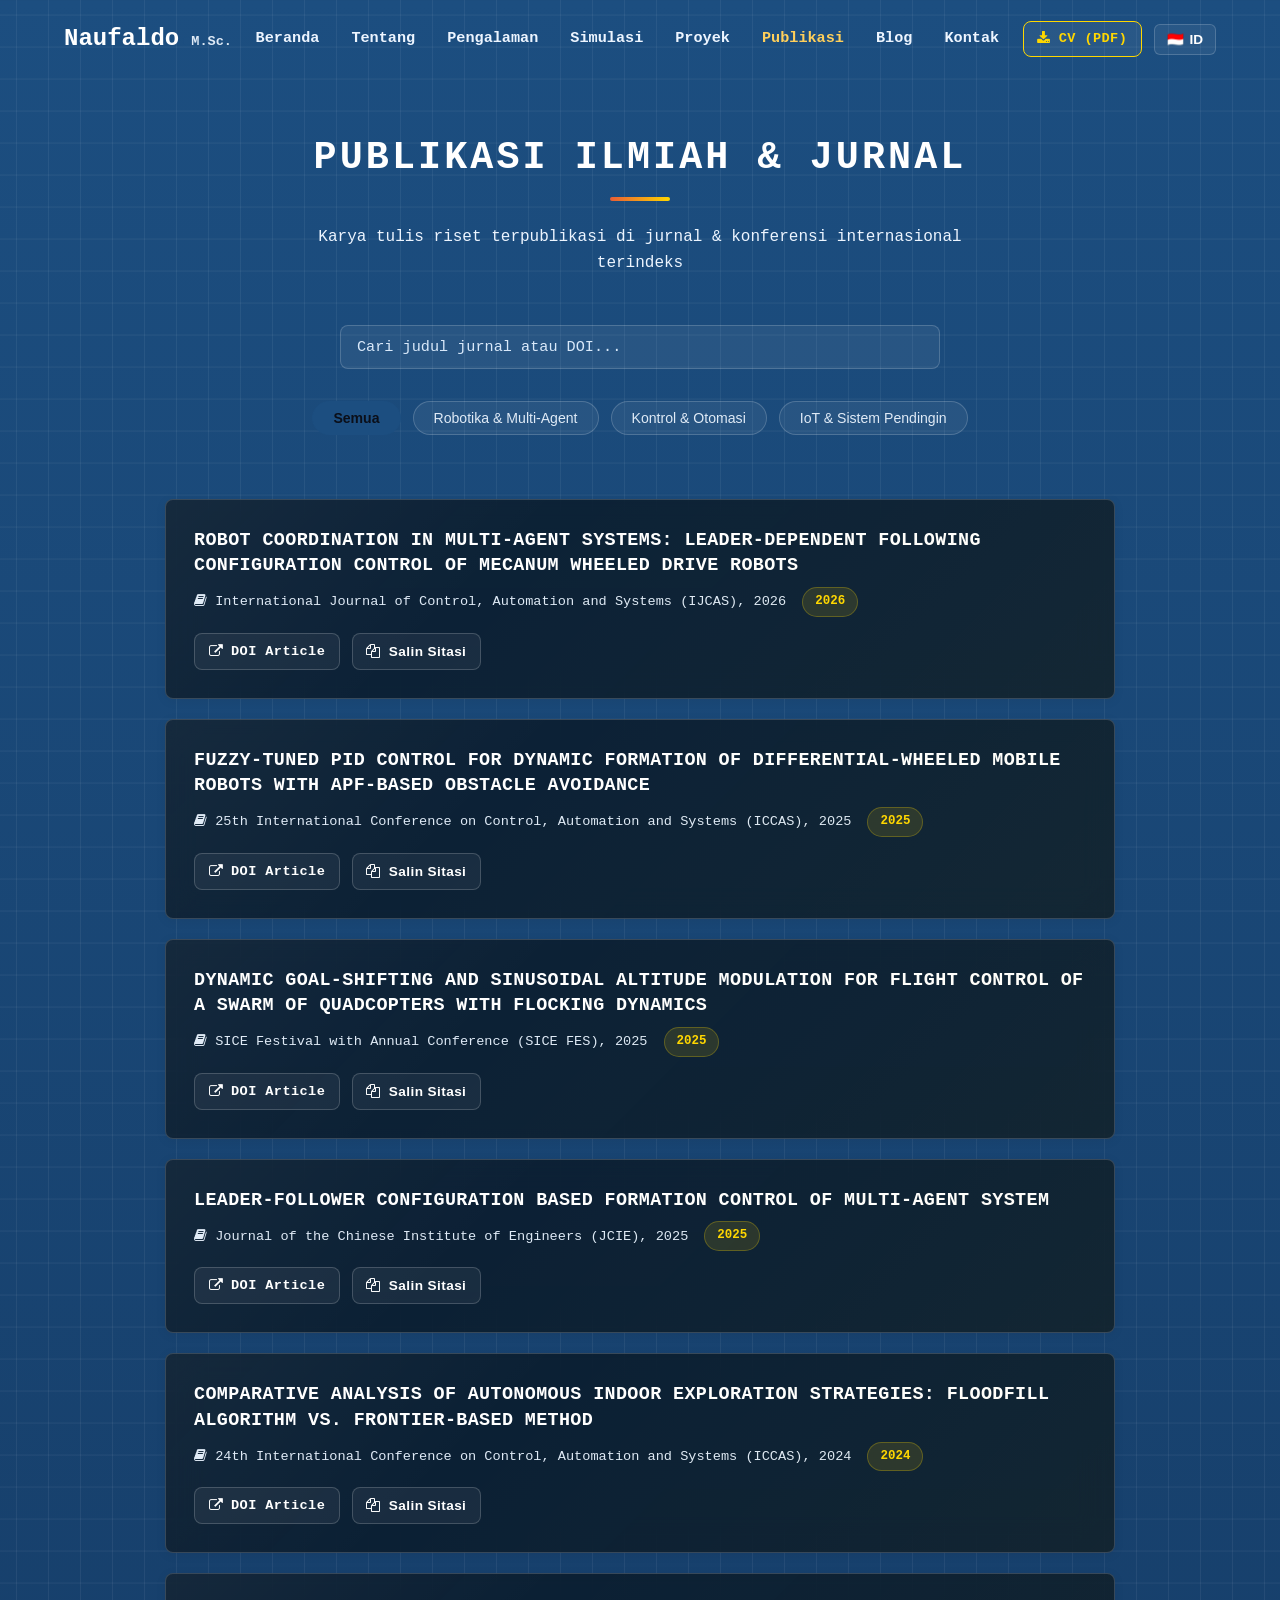
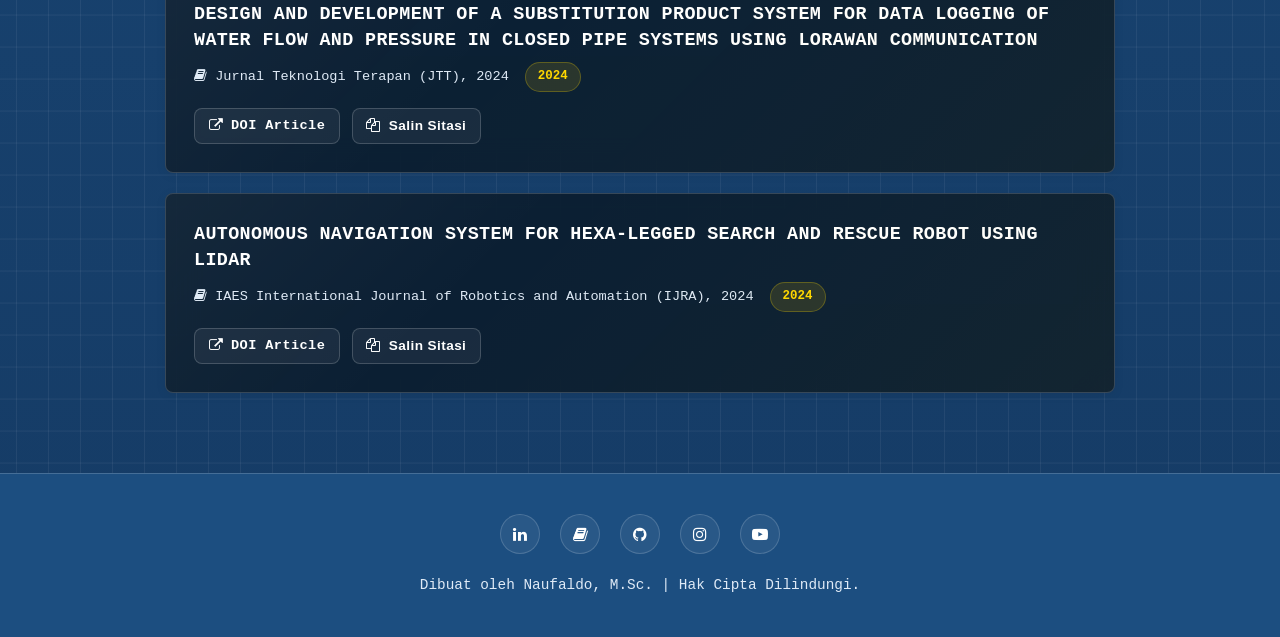
<file: publications.html>
<!DOCTYPE html>
<html lang="id">
<head>
  <meta charset="UTF-8">
  <meta name="viewport" content="width=device-width, initial-scale=1.0">

  <!-- Google Search Console Verification -->
  <meta name="google-site-verification" content="google53e48b176c822ec6.html">
  <meta name="google-site-verification" content="53e48b176c822ec6">

  <!-- Primary SEO Meta Tags -->
  <title>Publikasi Ilmiah & Jurnal Riset | Naufaldo, M.Sc. | IJCAS, SICE FES, ICCAS & JCIE</title>
  <meta name="title" content="Publikasi Ilmiah & Jurnal Riset | Naufaldo, M.Sc. | IJCAS, SICE FES, ICCAS & JCIE">
  <meta name="description" content="Daftar lengkap publikasi ilmiah internasional terindeks Naufaldo, M.Sc. mencakup IJCAS 2026, SICE FES 2025, ICCAS 2025/2024, JCIE 2025, JTT 2024, dan IJRA 2024.">
  <meta name="keywords" content="Publikasi Naufaldo, IJCAS 2026, SICE FES 2025, ICCAS 2025, Multi Agent System Paper, Swarm Quadcopters Paper, Leader Follower Control, LiDAR SLAM IJRA 2024">
  <meta name="author" content="Naufaldo, M.Sc.">
  
  <!-- Search Engine Crawling Directives -->
  <meta name="robots" content="index, follow, max-image-preview:large, max-snippet:-1, max-video-preview:-1">
  <meta name="googlebot" content="index, follow, max-image-preview:large, max-snippet:-1, max-video-preview:-1">
  <meta name="bingbot" content="index, follow, max-image-preview:large, max-snippet:-1, max-video-preview:-1">
  
  <link rel="canonical" href="https://naufaldo.github.io/Naufaldo/publications.html">
  <link rel="alternate" hreflang="id" href="https://naufaldo.github.io/Naufaldo/publications.html">
  <link rel="alternate" hreflang="en" href="https://naufaldo.github.io/Naufaldo/publications.html">
  <link rel="alternate" hreflang="x-default" href="https://naufaldo.github.io/Naufaldo/publications.html">

  <!-- Mobile Browser & Theme Optimization -->
  <meta name="theme-color" content="#0a0e1a">
  <meta name="color-scheme" content="dark">

  <!-- Geo Location Meta Tags -->
  <meta name="geo.region" content="ID-JB">
  <meta name="geo.placename" content="Bandung">
  <meta name="geo.position" content="-6.9175;107.6191">
  <meta name="ICBM" content="-6.9175, 107.6191">

  <!-- Open Graph / Facebook Meta -->
  <meta property="og:type" content="website">
  <meta property="og:url" content="https://naufaldo.github.io/Naufaldo/publications.html">
  <meta property="og:site_name" content="Naufaldo, M.Sc. Portfolio">
  <meta property="og:title" content="Publikasi Ilmiah & Jurnal Riset | Naufaldo, M.Sc.">
  <meta property="og:description" content="Jurnal ilmiah terindeks IJCAS, SICE FES, ICCAS, JCIE, IJRA, dan JTT oleh Naufaldo, M.Sc.">
  <meta property="og:image" content="https://naufaldo.github.io/Naufaldo/img/Pas%20Fotos.JPG">
  <meta property="og:locale" content="id_ID">

  <!-- Twitter Card Meta -->
  <meta name="twitter:card" content="summary_large_image">
  <meta name="twitter:url" content="https://naufaldo.github.io/Naufaldo/publications.html">
  <meta name="twitter:title" content="Publikasi Ilmiah & Jurnal Riset | Naufaldo, M.Sc.">
  <meta name="twitter:description" content="Jurnal ilmiah terindeks IJCAS, SICE FES, ICCAS, JCIE, IJRA, dan JTT oleh Naufaldo, M.Sc.">
  <meta name="twitter:image" content="https://naufaldo.github.io/Naufaldo/img/Pas%20Fotos.JPG">

  <!-- Modern Standard Favicon Stack -->
  <link rel="icon" href="img/icons/favicon.svg" type="image/svg+xml">
  <link rel="icon" href="img/icons/favicon-32x32.png" type="image/png" sizes="32x32">
  <link rel="icon" href="img/icons/favicon-16x16.png" type="image/png" sizes="16x16">
  <link rel="apple-touch-icon" href="img/icons/apple-touch-icon.png">

  <!-- Preconnect to CDNs -->
  <link rel="preconnect" href="https://fonts.googleapis.com">
  <link rel="preconnect" href="https://fonts.gstatic.com" crossorigin>
  <link rel="preconnect" href="https://cdnjs.cloudflare.com" crossorigin>

  <!-- Fonts & Icons (Async Non-Blocking) -->
  <link rel="stylesheet" href="https://fonts.googleapis.com/css2?family=Inter:wght@400;500;600;700;800&display=swap" media="print" onload="this.media='all'">
  <link rel="stylesheet" href="https://cdnjs.cloudflare.com/ajax/libs/font-awesome/4.7.0/css/font-awesome.min.css" media="print" onload="this.media='all'">
  <noscript>
    <link rel="stylesheet" href="https://fonts.googleapis.com/css2?family=Inter:wght@400;500;600;700;800&display=swap">
    <link rel="stylesheet" href="https://cdnjs.cloudflare.com/ajax/libs/font-awesome/4.7.0/css/font-awesome.min.css">
  </noscript>
  
  <!-- Custom Modern Design System -->
  <link rel="stylesheet" href="css/style.css">

  <!-- JSON-LD Structured Data -->
  <script type="application/ld+json">
  {
    "@context": "https://schema.org",
    "@graph": [
      {
        "@type": "WebSite",
        "@id": "https://naufaldo.github.io/Naufaldo/#website",
        "url": "https://naufaldo.github.io/Naufaldo/",
        "name": "Naufaldo, M.Sc. Portfolio",
        "publisher": {
          "@type": "Person",
          "name": "Naufaldo",
          "honorificSuffix": "M.Sc."
        }
      },
      {
        "@type": "CollectionPage",
        "@id": "https://naufaldo.github.io/Naufaldo/publications.html#page",
        "name": "Publikasi Ilmiah & Jurnal Riset Naufaldo, M.Sc.",
        "description": "Kumpulan jurnal ilmiah internasional bereputasi dan prosiding konferensi terindeks bidang robotika otonom, multi-agent formation, dan otomatisasi.",
        "url": "https://naufaldo.github.io/Naufaldo/publications.html",
        "isPartOf": {
          "@id": "https://naufaldo.github.io/Naufaldo/#website"
        },
        "mainEntity": {
          "@id": "https://naufaldo.github.io/Naufaldo/publications.html#publications-list"
        }
      },
      {
        "@type": "Person",
        "@id": "https://naufaldo.github.io/Naufaldo/#person",
        "name": "Naufaldo",
        "honorificSuffix": "M.Sc.",
        "url": "https://naufaldo.github.io/Naufaldo/",
        "image": "https://naufaldo.github.io/Naufaldo/img/Pas%20Fotos.JPG",
        "jobTitle": "Director, Official Competency Assessor & Robotics Researcher",
        "sameAs": [
          "https://www.linkedin.com/in/naufaldo-do-80b39b1a5/",
          "https://www.researchgate.net/profile/Naufaldo-2",
          "https://github.com/Naufaldo"
        ]
      },
      {
        "@type": "ItemList",
        "@id": "https://naufaldo.github.io/Naufaldo/publications.html#publications-list",
        "name": "Daftar Publikasi Ilmiah Naufaldo, M.Sc.",
        "itemListElement": [
          {
            "@type": "ListItem",
            "position": 1,
            "item": {
              "@type": "ScholarlyArticle",
              "headline": "Robot Coordination in Multi-agent Systems: Leader-Dependent Following Configuration Control of Mecanum Wheeled Drive Robots",
              "name": "Robot Coordination in Multi-agent Systems: Leader-Dependent Following Configuration Control of Mecanum Wheeled Drive Robots",
              "author": { "@id": "https://naufaldo.github.io/Naufaldo/#person" },
              "datePublished": "2026",
              "url": "https://doi.org/10.1007/s12555-026-00119-1",
              "sameAs": "https://doi.org/10.1007/s12555-026-00119-1",
              "publisher": {
                "@type": "Organization",
                "name": "International Journal of Control, Automation and Systems (IJCAS) / Springer Nature"
              }
            }
          },
          {
            "@type": "ListItem",
            "position": 2,
            "item": {
              "@type": "ScholarlyArticle",
              "headline": "Fuzzy-Tuned PID Control for Dynamic Formation of Differential-Wheeled Mobile Robots with APF-Based Obstacle Avoidance",
              "name": "Fuzzy-Tuned PID Control for Dynamic Formation of Differential-Wheeled Mobile Robots with APF-Based Obstacle Avoidance",
              "author": { "@id": "https://naufaldo.github.io/Naufaldo/#person" },
              "datePublished": "2025",
              "url": "https://doi.org/10.23919/ICCAS66577.2025.11301156",
              "sameAs": "https://doi.org/10.23919/ICCAS66577.2025.11301156",
              "publisher": {
                "@type": "Organization",
                "name": "25th International Conference on Control, Automation and Systems (ICCAS) / IEEE"
              }
            }
          },
          {
            "@type": "ListItem",
            "position": 3,
            "item": {
              "@type": "ScholarlyArticle",
              "headline": "Dynamic Goal-Shifting and Sinusoidal Altitude Modulation for Flight Control of a Swarm of Quadcopters with Flocking Dynamics",
              "name": "Dynamic Goal-Shifting and Sinusoidal Altitude Modulation for Flight Control of a Swarm of Quadcopters with Flocking Dynamics",
              "author": { "@id": "https://naufaldo.github.io/Naufaldo/#person" },
              "datePublished": "2025",
              "url": "https://doi.org/10.23919/SICEFES67750.2025.11236621",
              "sameAs": "https://doi.org/10.23919/SICEFES67750.2025.11236621",
              "publisher": {
                "@type": "Organization",
                "name": "SICE Festival with Annual Conference (SICE FES) / IEEE"
              }
            }
          },
          {
            "@type": "ListItem",
            "position": 4,
            "item": {
              "@type": "ScholarlyArticle",
              "headline": "Leader-follower Configuration Based Formation Control of Multi-Agent System",
              "name": "Leader-follower Configuration Based Formation Control of Multi-Agent System",
              "author": { "@id": "https://naufaldo.github.io/Naufaldo/#person" },
              "datePublished": "2025",
              "url": "https://doi.org/10.1080/02533839.2025.2503867",
              "sameAs": "https://doi.org/10.1080/02533839.2025.2503867",
              "publisher": {
                "@type": "Organization",
                "name": "Journal of the Chinese Institute of Engineers (JCIE) / Taylor & Francis"
              }
            }
          },
          {
            "@type": "ListItem",
            "position": 5,
            "item": {
              "@type": "ScholarlyArticle",
              "headline": "Comparative Analysis of Autonomous Indoor Exploration Strategies: Floodfill Algorithm vs. Frontier-Based Method",
              "name": "Comparative Analysis of Autonomous Indoor Exploration Strategies: Floodfill Algorithm vs. Frontier-Based Method",
              "author": { "@id": "https://naufaldo.github.io/Naufaldo/#person" },
              "datePublished": "2024",
              "url": "https://doi.org/10.23919/ICCAS63016.2024.10773212",
              "sameAs": "https://doi.org/10.23919/ICCAS63016.2024.10773212",
              "publisher": {
                "@type": "Organization",
                "name": "24th International Conference on Control, Automation and Systems (ICCAS) / IEEE"
              }
            }
          },
          {
            "@type": "ListItem",
            "position": 6,
            "item": {
              "@type": "ScholarlyArticle",
              "headline": "Design and Development of a Substitution Product System for Data Logging of Water Flow and Pressure in Closed Pipe Systems Using LoRaWAN Communication",
              "name": "Design and Development of a Substitution Product System for Data Logging of Water Flow and Pressure in Closed Pipe Systems Using LoRaWAN Communication",
              "author": { "@id": "https://naufaldo.github.io/Naufaldo/#person" },
              "datePublished": "2024",
              "url": "https://doi.org/10.31884/jtt.v10i2.624",
              "sameAs": "https://doi.org/10.31884/jtt.v10i2.624",
              "publisher": {
                "@type": "Organization",
                "name": "Jurnal Teknologi Terapan (JTT)"
              }
            }
          },
          {
            "@type": "ListItem",
            "position": 7,
            "item": {
              "@type": "ScholarlyArticle",
              "headline": "Autonomous Navigation System for Hexa-Legged Search and Rescue Robot Using LiDAR",
              "name": "Autonomous Navigation System for Hexa-Legged Search and Rescue Robot Using LiDAR",
              "author": { "@id": "https://naufaldo.github.io/Naufaldo/#person" },
              "datePublished": "2024",
              "url": "https://doi.org/10.11591/ijra.v13i1.pp50-64",
              "sameAs": "https://doi.org/10.11591/ijra.v13i1.pp50-64",
              "publisher": {
                "@type": "Organization",
                "name": "IAES International Journal of Robotics and Automation (IJRA)"
              }
            }
          }
        ]
      }
    ]
  }
  </script>
</head>
<body>

  <!-- Navigation Bar -->
  <nav class="navbar" id="navbar">
    <div class="container navbar-container">
      <a href="index.html" class="logo">
        Naufaldo<span class="logo-dot"></span><span style="font-size:0.85rem; color:var(--text-secondary); font-weight:600;">M.Sc.</span>
      </a>

      <ul class="nav-links" id="navLinks">
        <li><a href="index.html" class="nav-link" data-i18n="nav-home">Beranda</a></li>
        <li><a href="index.html#about" class="nav-link" data-i18n="nav-about">Tentang</a></li>
        <li><a href="index.html#experience" class="nav-link">Pengalaman</a></li>
        <li><a href="robotics-sim.html" class="nav-link" data-i18n="nav-tools">Simulasi</a></li>
        <li><a href="projects.html" class="nav-link" data-i18n="nav-projects">Proyek</a></li>
        <li><a href="publications.html" class="nav-link active" data-i18n="nav-pub">Publikasi</a></li>
        <li><a href="index.html#blog" class="nav-link">Blog</a></li>
        <li><a href="index.html#contact" class="nav-link" data-i18n="nav-contact">Kontak</a></li>
      </ul>

      <div class="nav-actions">
        <a href="assets/CV_Naufaldo_MSc.pdf" download class="btn btn-outline btn-sm"
          style="border-color:var(--accent-emerald); color:var(--accent-emerald);" title="Unduh Curriculum Vitae (PDF)">
          <i class="fa fa-download"></i> <span data-i18n="nav-btn-cv">CV (PDF)</span>
        </a>
        <button class="lang-toggle-btn" id="langToggleBtn" title="Switch Language">
          <span>🇮🇩</span> ID
        </button>
        <button class="mobile-nav-toggle" id="mobileNavToggle" aria-label="Toggle Menu">
          <i class="fa fa-bars"></i>
        </button>
      </div>
    </div>
  </nav>

  <main id="main">

  <!-- Publications Banner -->
  <section class="section-padding" style="padding-top: 8rem; padding-bottom: 2rem;">
    <div class="container text-center">
      <h1 class="section-title" data-i18n="pub-title">Publikasi Ilmiah & Jurnal</h1>
      <div class="divider"></div>
      <p class="section-subtitle" data-i18n="pub-sub">
        Karya tulis riset terpublikasi di jurnal & konferensi internasional terindeks
      </p>

      <!-- Search & Filter Controls -->
      <div style="max-width: 600px; margin: 0 auto 2rem auto;">
        <label for="pubSearchInput" class="sr-only">Cari judul jurnal atau DOI</label>
        <input type="text" class="form-control" id="pubSearchInput" placeholder="Cari judul jurnal atau DOI..."
          aria-label="Cari judul jurnal atau DOI" data-i18n-ph="pub-search-ph">
      </div>

      <div class="pub-filter-tags">
        <button class="filter-btn active" data-cat="all" data-i18n="pub-filter-all">Semua</button>
        <button class="filter-btn" data-cat="robotics" data-i18n="pub-filter-robotics">Robotika & Multi-Agent</button>
        <button class="filter-btn" data-cat="control" data-i18n="pub-filter-control">Kontrol & Otomasi</button>
        <button class="filter-btn" data-cat="iot" data-i18n="pub-filter-iot">IoT & Sistem Pendingin</button>
      </div>
    </div>
  </section>

  <!-- Publications Container -->
  <section class="section-padding" style="padding-top: 0;">
    <div class="container">
      <div class="pub-list" id="pubContainer"></div>
    </div>
  </section>

  </main>

  <!-- Footer -->
  <footer class="footer">
    <div class="container">
      <div class="social-links">
        <a href="https://www.linkedin.com/in/naufaldo-do-80b39b1a5/?locale=en_US" target="_blank" rel="noopener noreferrer" class="social-icon" title="LinkedIn"><i class="fa fa-linkedin"></i></a>
        <a href="https://www.researchgate.net/profile/Naufaldo-2" target="_blank" rel="noopener noreferrer" class="social-icon" title="ResearchGate"><i class="fa fa-book"></i></a>
        <a href="https://github.com/Naufaldo" target="_blank" rel="noopener noreferrer" class="social-icon" title="GitHub"><i class="fa fa-github"></i></a>
        <a href="https://www.instagram.com/nau136/" target="_blank" rel="noopener noreferrer" class="social-icon" title="Instagram"><i class="fa fa-instagram"></i></a>
        <a href="https://www.youtube.com/channel/UCfcdchzhztPIqN_TO-n6XPQ" target="_blank" rel="noopener noreferrer" class="social-icon" title="YouTube"><i class="fa fa-youtube-play"></i></a>
      </div>
      <p style="font-size:0.9rem; color:var(--text-secondary);" data-i18n="footer-text">
        Dibuat oleh Naufaldo, M.Sc. | Hak Cipta Dilindungi.
      </p>
    </div>
  </footer>

  <script defer src="js/app.js"></script>
</body>
</html>
</file>
<file: css/style.css>
/* ==========================================================================
   Naufaldo Portfolio - Main CSS & Modern Aesthetics System
   Glassmorphism, Vibrant Colors, responsive layouts & Admin CMS Styling
   ========================================================================== */

:root {
  --bg-dark: #1c4e80;
  --bg-secondary: #153b65;
  --bg-card: rgba(9, 24, 38, 0.8);
  --border-color: rgba(255, 255, 255, 0.18);
  --border-glow: rgba(255, 215, 0, 0.38);

  --primary-cyan: #1c4e80;
  --primary-blue: #1c4e80;
  --accent-purple: #e85d35;
  --accent-emerald: #ffd700;
  --accent-amber: #ffd700;

  --text-main: #ffffff;
  --text-heading: #ffffff;
  --text-secondary: #dfeaf6;
  --text-dim: #aaaaaa;

  --font-heading: 'Consolas', 'Monaco', 'Courier New', monospace;
  --font-body: 'Consolas', 'Monaco', 'Courier New', monospace;

  --radius-lg: 8px;
  --radius-md: 8px;
  --radius-sm: 6px;

  --transition: all 0.15s ease;

  --card-shadow: 0 2px 12px rgba(0, 0, 0, 0.06);
  --navbar-bg: rgba(13, 28, 46, 0.82);
  --input-bg: rgba(255, 255, 255, 0.06);
  --modal-bg: #102842;
  --math-card-bg: rgba(255, 255, 255, 0.04);
  --theory-box-bg: rgba(255, 255, 255, 0.03);
}

/* Light theme remains blueprint-toned to preserve the engineering system */
[data-theme="light"] {
  --bg-dark: #dfeaf5;
  --bg-secondary: #cfe0f2;
  --bg-card: rgba(16, 31, 48, 0.8);
  --border-color: rgba(255, 255, 255, 0.18);
  --border-glow: rgba(255, 215, 0, 0.35);

  --primary-cyan: #1c4e80;
  --primary-blue: #1c4e80;
  --accent-purple: #e85d35;
  --accent-emerald: #ffd700;
  --accent-amber: #ffd700;

  --text-main: #ffffff;
  --text-heading: #ffffff;
  --text-secondary: #dfeaf6;
  --text-dim: #aaaaaa;

  --card-shadow: 0 2px 12px rgba(0, 0, 0, 0.06);
  --navbar-bg: rgba(14, 29, 46, 0.78);
  --input-bg: rgba(255, 255, 255, 0.08);
  --modal-bg: #102842;
  --math-card-bg: rgba(255, 255, 255, 0.04);
  --theory-box-bg: rgba(255, 255, 255, 0.04);
}

* {
  box-sizing: border-box;
  margin: 0;
  padding: 0;
}

body {
  background:
    linear-gradient(rgba(255,255,255,0.06) 1px, transparent 1px),
    linear-gradient(90deg, rgba(255,255,255,0.06) 1px, transparent 1px),
    linear-gradient(180deg, var(--bg-dark) 0%, var(--bg-secondary) 100%);
  background-size: 32px 32px, 32px 32px, 100% 100%;
  background-position: center center, center center, center;
  color: var(--text-main);
  font-family: var(--font-body);
  line-height: 1.6;
  overflow-x: hidden;
  transition: background-color 0.3s ease, color 0.3s ease;
}

h1, h2, h3, h4, h5, h6 {
  font-family: var(--font-heading);
  font-weight: 700;
  color: var(--text-heading);
  letter-spacing: 0.02em;
  text-transform: uppercase;
}

a {
  color: var(--primary-cyan);
  text-decoration: none;
  transition: var(--transition);
}

a:hover {
  color: var(--primary-blue);
}

.container {
  width: 90%;
  max-width: 1200px;
  margin: 0 auto;
}

.scroll-progress {
  position: fixed;
  z-index: 1001;
  top: 0;
  left: 0;
  width: 100%;
  height: 3px;
  pointer-events: none;
  background: rgba(200, 229, 242, 0.12);
}

.scroll-progress span {
  display: block;
  width: 100%;
  height: 100%;
  background: linear-gradient(90deg, #76dff3, #ffd36b, #f28c64);
  transform: scaleX(0);
  transform-origin: left center;
  will-change: transform;
}

.section-padding {
  padding: 5rem 0;
}

.text-gradient {
  background: linear-gradient(135deg, #ffffff 0%, #ffdd73 38%, #ff9a6b 100%);
  -webkit-background-clip: text;
  -webkit-text-fill-color: transparent;
}

.glass-card {
  background: var(--bg-card);
  backdrop-filter: blur(16px);
  -webkit-backdrop-filter: blur(16px);
  border: 1px solid var(--border-color);
  border-radius: var(--radius-lg);
  padding: 1.75rem;
  box-shadow: var(--card-shadow);
  transition: var(--transition);
  position: relative;
  overflow: hidden;
}

.glass-card::before {
  content: "";
  position: absolute;
  inset: 0;
  background: linear-gradient(135deg, rgba(255,255,255,0.04), transparent 35%, rgba(255,215,0,0.03));
  pointer-events: none;
}

.glass-card:hover {
  border-color: var(--border-glow);
  box-shadow: 0 6px 16px rgba(0, 0, 0, 0.15);
  transform: translateY(-2px);
}

.btn {
  display: inline-flex;
  align-items: center;
  gap: 0.5rem;
  padding: 0.8rem 1.5rem;
  border-radius: var(--radius-md);
  font-weight: 600;
  font-size: 0.95rem;
  cursor: pointer;
  border: 1px solid transparent;
  transition: var(--transition);
  letter-spacing: 0.03em;
}

.btn-primary {
  background: linear-gradient(135deg, var(--accent-purple), #c84d2d);
  color: #fffaf5;
  font-weight: 700;
  box-shadow: 0 6px 16px rgba(232, 93, 53, 0.24);
}

[data-theme="dark"] .btn-primary {
  color: #fffaf5;
}

.btn-primary:hover {
  box-shadow: 0 8px 18px rgba(232, 93, 53, 0.32);
  transform: translateY(-1px);
  color: #fffaf5;
}

[data-theme="dark"] .btn-primary:hover {
  color: #fffaf5;
}

.btn-outline {
  background: var(--input-bg);
  color: var(--text-main);
  border: 1px solid var(--border-color);
}

.btn-outline:hover {
  border-color: var(--accent-purple);
  color: var(--accent-purple);
  background: rgba(232, 93, 53, 0.08);
}

.btn-sm {
  padding: 0.4rem 0.85rem;
  font-size: 0.85rem;
}

.badge {
  display: inline-block;
  padding: 0.25rem 0.75rem;
  border-radius: 50px;
  font-size: 0.78rem;
  font-weight: 600;
  background: rgba(232, 93, 53, 0.12);
  color: var(--accent-purple);
  border: 1px solid rgba(232, 93, 53, 0.25);
}

.badge-purple {
  background: rgba(255, 215, 0, 0.12);
  color: var(--accent-amber);
  border-color: rgba(255, 215, 0, 0.25);
}

/* Navbar */
.navbar {
  position: fixed;
  top: 0;
  left: 0;
  width: 100%;
  z-index: 1000;
  padding: 1.25rem 0;
  transition: var(--transition);
}

.navbar.scrolled {
  background: var(--navbar-bg);
  backdrop-filter: blur(20px);
  -webkit-backdrop-filter: blur(20px);
  border-bottom: 1px solid var(--border-color);
  box-shadow: var(--card-shadow);
  padding: 0.85rem 0;
}

.navbar-container {
  display: flex;
  justify-content: space-between;
  align-items: center;
}

.logo {
  font-family: var(--font-heading);
  font-size: 1.5rem;
  font-weight: 800;
  color: var(--text-heading);
}

.logo-dot {
  display: inline-block;
  width: 8px;
  height: 8px;
  background: var(--primary-cyan);
  border-radius: 50%;
  margin-left: 4px;
}

.nav-links {
  display: flex;
  gap: 2rem;
  list-style: none;
}

.nav-link {
  color: #edf5ff;
  font-weight: 700;
  font-size: 0.95rem;
}

.nav-link:hover, .nav-link.active {
  color: #ffcf5a;
}

.nav-actions {
  display: flex;
  align-items: center;
  gap: 0.75rem;
}

.lang-toggle-btn {
  background: var(--input-bg);
  border: 1px solid var(--border-color);
  color: var(--text-main);
  padding: 0.4rem 0.75rem;
  border-radius: var(--radius-sm);
  cursor: pointer;
  font-weight: 600;
  font-size: 0.85rem;
  display: inline-flex;
  align-items: center;
  justify-content: center;
  gap: 0.35rem;
  transition: var(--transition);
}

.lang-toggle-btn:hover {
  border-color: var(--primary-cyan);
  color: var(--primary-cyan);
}

.mobile-nav-toggle {
  display: none;
  background: none;
  border: none;
  color: var(--text-main);
  font-size: 1.5rem;
  cursor: pointer;
  min-width: 44px;
  min-height: 44px;
  padding: 0.5rem;
  border-radius: var(--radius-sm);
}

.sr-only {
  position: absolute;
  width: 1px;
  height: 1px;
  padding: 0;
  margin: -1px;
  overflow: hidden;
  clip: rect(0, 0, 0, 0);
  white-space: nowrap;
  border: 0;
}

/* Hero Section */
.hero {
  min-height: 100vh;
  padding-top: 8rem;
  display: flex;
  align-items: center;
  position: relative;
  background:
    linear-gradient(135deg, rgba(255,255,255,0.04), transparent 35%),
    radial-gradient(circle at 82% 18%, rgba(255, 215, 0, 0.12), transparent 20%),
    radial-gradient(circle at 18% 80%, rgba(232, 93, 53, 0.11), transparent 24%);
}

[data-theme="light"] .hero {
  background:
    linear-gradient(135deg, rgba(255,255,255,0.04), transparent 35%),
    radial-gradient(circle at 82% 18%, rgba(255, 215, 0, 0.10), transparent 20%),
    radial-gradient(circle at 18% 80%, rgba(232, 93, 53, 0.10), transparent 24%);
}

.hero-grid {
  display: grid;
  grid-template-columns: 1.2fr 0.8fr;
  gap: 3rem;
  align-items: center;
}

.hero-tag {
  margin-bottom: 1rem;
}

.hero-title {
  font-size: 3.2rem;
  line-height: 1.15;
  margin-bottom: 0.75rem;
}

.hero-subtitle {
  font-size: 1.25rem;
  color: #ffe37a;
  font-weight: 700;
  margin-bottom: 1.25rem;
  letter-spacing: 0.04em;
}

.hero-desc {
  font-size: 1.05rem;
  color: #f0f7ff;
  margin-bottom: 2rem;
  max-width: 620px;
}

.hero-cta {
  display: flex;
  gap: 1rem;
  flex-wrap: wrap;
  margin-bottom: 2.5rem;
}

.hero-stats {
  display: flex;
  gap: 2.5rem;
}

.stat-item {
  display: flex;
  flex-direction: column;
}

.stat-num {
  font-family: var(--font-heading);
  font-size: 2rem;
  font-weight: 800;
  color: var(--text-heading);
}

.stat-num span {
  color: var(--primary-cyan);
}

.stat-label {
  font-size: 0.85rem;
  color: var(--text-dim);
}

/* Interactive cold-storage hero model */
.hero-image-container {
  position: relative;
  min-width: 0;
}

.cold-scene {
  position: relative;
  width: min(100%, 560px);
  height: 470px;
  margin: 0 auto;
  overflow: hidden;
  isolation: isolate;
  border: 1px solid rgba(133, 202, 232, 0.52);
  background:
    linear-gradient(rgba(74, 148, 191, 0.1) 1px, transparent 1px),
    linear-gradient(90deg, rgba(74, 148, 191, 0.1) 1px, transparent 1px),
    linear-gradient(145deg, #0b1c2d 5%, #102d45 55%, #0a1927 100%);
  background-size: 28px 28px, 28px 28px, auto;
  box-shadow: 0 24px 70px rgba(0, 0, 0, 0.3), inset 0 0 70px rgba(27, 119, 160, 0.12);
}

.cold-scene::before,
.cold-scene::after {
  position: absolute;
  z-index: 1;
  width: 20px;
  height: 20px;
  content: "";
  pointer-events: none;
}

.cold-scene::before {
  top: 8px;
  left: 8px;
  border-top: 1px solid #9dddf0;
  border-left: 1px solid #9dddf0;
}

.cold-scene::after {
  right: 8px;
  bottom: 8px;
  border-right: 1px solid #9dddf0;
  border-bottom: 1px solid #9dddf0;
}

#coldStorageCanvas {
  position: absolute;
  inset: 0;
  width: 100%;
  height: 100%;
  display: block;
  touch-action: pan-y;
  cursor: grab;
}

.cold-scene:active #coldStorageCanvas {
  cursor: grabbing;
}

.cold-scene-head,
.cold-scene-controls,
.scene-caption,
.scene-callout,
.scene-temperature {
  position: absolute;
  z-index: 2;
  color: #effaff;
  font-family: var(--font-heading);
}

.cold-scene-head {
  top: 18px;
  right: 20px;
  left: 20px;
  display: flex;
  align-items: center;
  justify-content: space-between;
  gap: 12px;
  font-size: 0.68rem;
  letter-spacing: 0.12em;
}

.cold-scene-kicker {
  color: #b9d8e8;
}

.cold-scene-live {
  display: inline-flex;
  align-items: center;
  gap: 7px;
  color: #b7f0d0;
}

.cold-scene-live i {
  width: 7px;
  height: 7px;
  border-radius: 50%;
  background: #71e5a5;
  box-shadow: 0 0 10px rgba(113, 229, 165, 0.8);
}

.scene-callout {
  display: flex;
  align-items: center;
  gap: 8px;
  padding: 6px 8px;
  border: 1px solid rgba(149, 211, 235, 0.38);
  background: rgba(5, 19, 31, 0.84);
  font-size: 0.62rem;
  letter-spacing: 0.06em;
  white-space: nowrap;
}

.scene-callout span {
  color: #75d8f1;
}

.scene-callout-evap {
  top: 27%;
  left: 4%;
}

.scene-callout-cdu {
  top: 44%;
  right: 3%;
}

.scene-temperature {
  right: 20px;
  bottom: 74px;
  display: flex;
  flex-direction: column;
  gap: 3px;
  color: #cbe9f5;
  font-size: 0.62rem;
  letter-spacing: 0.09em;
}

.scene-temperature strong {
  color: #8de5f5;
  font-size: 1.55rem;
  line-height: 1;
}

.scene-temperature small {
  font-size: 0.72rem;
}

.cold-scene-controls {
  right: 14px;
  bottom: 22px;
  left: 14px;
  display: flex;
  align-items: center;
  justify-content: space-between;
  gap: 10px;
  padding: 9px 10px;
  border: 1px solid rgba(149, 211, 235, 0.3);
  background: rgba(5, 19, 31, 0.9);
}

.scene-legend {
  display: flex;
  align-items: center;
  gap: 7px;
  color: #d7eaf2;
  font-size: 0.54rem;
  letter-spacing: 0.04em;
}

.scene-legend i {
  width: 14px;
  height: 3px;
  flex: 0 0 auto;
}

.flow-cold {
  background: #50d5ff;
}

.flow-hot {
  margin-left: 5px;
  background: #ff855c;
}

.scene-actions {
  display: flex;
  gap: 6px;
}

.scene-control {
  width: 32px;
  height: 32px;
  flex: 0 0 auto;
  border: 1px solid rgba(149, 211, 235, 0.45);
  background: rgba(18, 47, 67, 0.9);
  color: #effaff;
  cursor: pointer;
}

.scene-control:hover,
.scene-control:focus-visible {
  border-color: #75d8f1;
  color: #75d8f1;
  outline: none;
}

.scene-caption {
  right: 20px;
  bottom: 5px;
  color: #abc6d4;
  font-size: 0.52rem;
  letter-spacing: 0.12em;
}

.hero-portrait-frame {
  position: absolute;
  z-index: 3;
  bottom: 70px;
  left: 16px;
  width: 118px;
  padding: 5px;
  border: 1px solid rgba(181, 225, 241, 0.78);
  background: #0b1c2d;
  box-shadow: 0 12px 30px rgba(0, 0, 0, 0.42);
}

.hero-portrait {
  display: block;
  width: 100%;
  height: 138px;
  object-fit: cover;
  object-position: center 28%;
  filter: saturate(0.72) contrast(1.04);
}

.hero-portrait-frame span {
  display: block;
  padding: 5px 2px 1px;
  color: #c5e4f0;
  font-family: var(--font-heading);
  font-size: 0.48rem;
  letter-spacing: 0.08em;
  white-space: nowrap;
}

.featured-work {
  position: relative;
  background: linear-gradient(180deg, rgba(9, 28, 47, 0.62), rgba(9, 28, 47, 0.16));
  border-top: 1px solid rgba(139, 202, 229, 0.2);
  border-bottom: 1px solid rgba(139, 202, 229, 0.2);
}

.featured-work .project-card {
  border-color: rgba(146, 207, 232, 0.28);
}

.featured-work .project-card:hover {
  border-color: #93dced;
  box-shadow: 0 12px 32px rgba(5, 16, 29, 0.35);
}

.hero-badge-float {
  position: absolute;
  bottom: -20px;
  left: -20px;
  background: var(--bg-card);
  backdrop-filter: blur(12px);
  border: 1px solid var(--border-color);
  padding: 0.75rem 1.25rem;
  border-radius: var(--radius-md);
  display: flex;
  align-items: center;
  gap: 0.75rem;
  box-shadow: var(--card-shadow);
}

.hero-badge-float-2 {
  position: absolute;
  top: -20px;
  right: -20px;
  background: var(--bg-card);
  backdrop-filter: blur(12px);
  border: 1px solid var(--border-color);
  padding: 0.75rem 1.25rem;
  border-radius: var(--radius-md);
  display: flex;
  align-items: center;
  gap: 0.75rem;
  box-shadow: var(--card-shadow);
}

/* Section Titles */
.section-title {
  font-size: clamp(2rem, 3vw, 2.6rem);
  text-align: center;
  margin-bottom: 0.5rem;
  color: var(--text-heading);
  letter-spacing: 0.08em;
}

.section-subtitle {
  text-align: center;
  color: #edf5ff;
  max-width: 650px;
  margin: 0 auto 3rem auto;
  font-size: 1rem;
}

.divider {
  width: 60px;
  height: 4px;
  background: linear-gradient(90deg, var(--accent-purple), var(--accent-amber));
  margin: 0 auto 1.5rem auto;
  border-radius: 2px;
}

/* Cold Storage Calculator Card */
.calc-card {
  background: var(--bg-card);
  border: 1px solid var(--border-color);
  border-radius: var(--radius-lg);
  padding: 2.5rem;
  max-width: 900px;
  margin: 0 auto;
  box-shadow: var(--card-shadow);
}

.calc-grid {
  display: grid;
  grid-template-columns: 1fr 1fr;
  gap: 2rem;
}

.form-group {
  margin-bottom: 1.25rem;
}

.form-group label {
  display: block;
  font-size: 0.88rem;
  font-weight: 600;
  margin-bottom: 0.5rem;
  color: var(--text-secondary);
}

.form-control, .form-select {
  width: 100%;
  padding: 0.75rem 1rem;
  background: var(--input-bg);
  border: 1px solid var(--border-color);
  border-radius: var(--radius-md);
  color: #ffffff;
  font-family: inherit;
  font-size: 0.95rem;
  transition: var(--transition);
}

.form-control::placeholder,
.form-select::placeholder {
  color: #d9e9fa;
}

.form-control:focus, .form-select:focus {
  outline: none;
  border-color: var(--primary-cyan);
  box-shadow: 0 0 10px rgba(183, 95, 61, 0.2);
}

.input-row {
  display: grid;
  grid-template-columns: repeat(3, 1fr);
  gap: 0.5rem;
}

.calc-results-box {
  background: rgba(183, 95, 61, 0.04);
  border: 1px solid rgba(183, 95, 61, 0.2);
  border-radius: var(--radius-md);
  padding: 1.5rem;
  display: flex;
  flex-direction: column;
  justify-content: space-between;
}

.res-item {
  display: flex;
  justify-content: space-between;
  padding: 0.6rem 0;
  border-bottom: 1px solid var(--border-color);
  font-size: 0.95rem;
}

.res-val {
  font-weight: 700;
  color: var(--primary-cyan);
}

/* Publications List */
.pub-filter-tags {
  display: flex;
  justify-content: center;
  gap: 0.75rem;
  flex-wrap: wrap;
  margin-bottom: 2rem;
}

.filter-btn {
  background: var(--input-bg);
  border: 1px solid var(--border-color);
  color: var(--text-secondary);
  padding: 0.5rem 1.25rem;
  border-radius: 50px;
  font-size: 0.88rem;
  cursor: pointer;
  transition: var(--transition);
}

.filter-btn.active, .filter-btn:hover {
  background: var(--primary-cyan);
  color: #ffffff;
  border-color: var(--primary-cyan);
  font-weight: 600;
}

[data-theme="dark"] .filter-btn.active, [data-theme="dark"] .filter-btn:hover {
  color: #0b0f19;
}

.pub-list {
  display: flex;
  flex-direction: column;
  gap: 1.25rem;
  max-width: 950px;
  margin: 0 auto;
}

.pub-card {
  display: flex;
  flex-direction: column;
  gap: 0.5rem;
}

.pub-title {
  font-size: 1.15rem;
  color: var(--text-heading);
  line-height: 1.4;
}

.pub-meta {
  display: flex;
  align-items: center;
  gap: 1rem;
  font-size: 0.85rem;
  color: var(--text-secondary);
}

/* Projects Grid */
.projects-grid {
  display: grid;
  grid-template-columns: repeat(auto-fill, minmax(280px, 1fr));
  gap: 1.5rem;
}

.project-card {
  cursor: pointer;
  overflow: hidden;
  display: flex;
  flex-direction: column;
  padding: 1.25rem;
}

.project-img-wrapper {
  position: relative;
  width: 100%;
  height: 180px;
  border-radius: var(--radius-md);
  overflow: hidden;
  margin-bottom: 1rem;
}

.project-img {
  width: 100%;
  height: 100%;
  object-fit: cover;
  transition: transform 0.5s ease;
}

.project-card:hover .project-img {
  transform: scale(1.08);
}

.project-overlay {
  position: absolute;
  bottom: 0;
  left: 0;
  width: 100%;
  padding: 1rem;
  background: linear-gradient(to top, rgba(11, 15, 25, 0.9), transparent);
  display: flex;
  align-items: flex-end;
}

.project-tag {
  font-size: 0.75rem;
  text-transform: uppercase;
  letter-spacing: 0.05em;
  color: #ffe07a;
  font-weight: 700;
}

.project-title {
  font-size: 1.1rem;
  margin-bottom: 0.5rem;
  color: var(--text-heading);
}

/* Contact Grid */
.contact-grid {
  display: grid;
  grid-template-columns: 1fr 1.2fr;
  gap: 2.5rem;
  max-width: 950px;
  margin: 0 auto;
}

.contact-info {
  display: flex;
  flex-direction: column;
  gap: 1.5rem;
}

.contact-item {
  display: flex;
  align-items: flex-start;
  gap: 1rem;
}

.contact-icon {
  width: 45px;
  height: 45px;
  background: rgba(183, 95, 61, 0.1);
  border: 1px solid rgba(183, 95, 61, 0.25);
  border-radius: var(--radius-md);
  display: flex;
  align-items: center;
  justify-content: center;
  color: var(--primary-cyan);
  font-size: 1.2rem;
  flex-shrink: 0;
}

.contact-text h4 {
  font-size: 0.95rem;
  margin-bottom: 0.2rem;
  color: var(--text-heading);
}

.contact-text p {
  font-size: 0.88rem;
  color: #edf5ff;
}

.contact-text a {
  color: #9ce8f4;
}

.contact-text a:hover {
  color: #ffffff;
}

.contact-cta-panel {
  align-self: start;
  padding: 2.25rem;
  border: 1px solid rgba(147, 220, 237, 0.42);
  background:
    linear-gradient(rgba(106, 169, 199, 0.07) 1px, transparent 1px),
    linear-gradient(90deg, rgba(106, 169, 199, 0.07) 1px, transparent 1px),
    rgba(8, 25, 42, 0.86);
  background-size: 22px 22px, 22px 22px, auto;
}

.contact-cta-index {
  display: block;
  margin-bottom: 1.5rem;
  color: #9ce8f4;
  font-family: var(--font-heading);
  font-size: 0.72rem;
  letter-spacing: 0.12em;
}

.contact-cta-panel h3 {
  max-width: 16ch;
  margin-bottom: 0.9rem;
  font-size: 1.4rem;
}

.contact-cta-panel p {
  margin-bottom: 1.5rem;
  color: #d9e9f4;
  font-size: 0.94rem;
  line-height: 1.7;
}

/* Scroll reveals */
.scroll-reveal {
  opacity: 0;
  translate: 0 22px;
  transition: opacity 650ms ease, translate 650ms cubic-bezier(0.2, 0.75, 0.25, 1);
  transition-delay: var(--reveal-delay, 0ms);
}

.scroll-reveal.is-visible {
  opacity: 1;
  translate: 0 0;
}

/* Blogspot & Technical Articles System */
.blog-grid {
  display: grid;
  grid-template-columns: repeat(auto-fill, minmax(300px, 1fr));
  gap: 1.5rem;
  margin-top: 1.5rem;
}

.blog-card {
  display: flex;
  flex-direction: column;
  justify-content: space-between;
}

.blog-title {
  font-size: 1.15rem;
  color: var(--text-heading);
  line-height: 1.4;
  margin-bottom: 0.5rem;
}

.blog-meta {
  font-size: 0.8rem;
  color: var(--text-dim);
  margin-bottom: 0.75rem;
  display: flex;
  gap: 0.75rem;
}

.blog-excerpt {
  font-size: 0.88rem;
  color: var(--text-secondary);
  line-height: 1.5;
  margin-bottom: 1rem;
}

/* Lightbox & CMS Modal Overlay */
.modal-overlay {
  position: fixed;
  top: 0;
  left: 0;
  width: 100%;
  height: 100%;
  background: rgba(0, 0, 0, 0.75);
  backdrop-filter: blur(10px);
  z-index: 2000;
  display: flex;
  align-items: center;
  justify-content: center;
  opacity: 0;
  pointer-events: none;
  transition: var(--transition);
}

.modal-overlay.active {
  opacity: 1;
  pointer-events: auto;
}

.modal-content {
  background: var(--modal-bg);
  border: 1px solid var(--border-color);
  border-radius: var(--radius-lg);
  width: 90%;
  max-width: 750px;
  max-height: 90vh;
  overflow-y: auto;
  position: relative;
  box-shadow: 0 25px 50px rgba(0, 0, 0, 0.4);
}

.modal-close {
  position: absolute;
  top: 1rem;
  right: 1rem;
  background: var(--input-bg);
  border: 1px solid var(--border-color);
  color: var(--text-heading);
  width: 35px;
  height: 35px;
  border-radius: 50%;
  font-size: 1.2rem;
  cursor: pointer;
  z-index: 10;
  display: flex;
  align-items: center;
  justify-content: center;
}

.modal-img-wrapper {
  width: 100%;
  max-height: 350px;
  overflow: hidden;
  border-bottom: 1px solid var(--border-color);
}

.modal-img {
  width: 100%;
  height: 100%;
  object-fit: cover;
}

.modal-body {
  padding: 1.75rem;
}

/* Admin CMS Portal Tabs */
.cms-tabs {
  display: flex;
  gap: 0.5rem;
  border-bottom: 1px solid var(--border-color);
  margin-bottom: 1.25rem;
  overflow-x: auto;
}

.cms-tab-btn {
  padding: 0.6rem 1rem;
  background: transparent;
  border: none;
  color: var(--text-secondary);
  font-weight: 600;
  font-size: 0.88rem;
  cursor: pointer;
  border-bottom: 2px solid transparent;
  white-space: nowrap;
}

.cms-tab-btn.active {
  color: var(--primary-cyan);
  border-bottom-color: var(--primary-cyan);
}

/* Footer */
.footer {
  border-top: 1px solid var(--border-color);
  padding: 2.5rem 0;
  text-align: center;
  background: var(--bg-dark);
}

.social-links {
  display: flex;
  justify-content: center;
  gap: 1.25rem;
  margin-bottom: 1.25rem;
}

.social-icon {
  width: 40px;
  height: 40px;
  border-radius: 50%;
  background: rgba(255,255,255,0.06);
  border: 1px solid rgba(255,255,255,0.16);
  display: flex;
  align-items: center;
  justify-content: center;
  color: #ffffff;
  transition: var(--transition);
}

.social-icon:hover {
  background: var(--primary-cyan);
  color: #ffffff;
  transform: translateY(-3px);
}

[data-theme="dark"] .social-icon:hover {
  color: #0b0f19;
}

/* Simulation Canvas Wrappers */
.sim-canvas-wrapper {
  position: relative;
  width: 100%;
  height: 420px;
  background: #050811;
  border-radius: var(--radius-md);
  border: 1px solid var(--border-color);
  overflow: hidden;
}

.sim-canvas-wrapper canvas {
  width: 100%;
  height: 100%;
  display: block;
  cursor: crosshair;
}

.sim-tab-content {
  display: none;
}

.sim-tab-content.active {
  display: block;
}

/* Responsive Breakpoints */
@media (max-width: 992px) {
  .hero-grid {
    grid-template-columns: 1fr;
    text-align: center;
  }

  .hero-desc {
    margin: 0 auto 2rem auto;
  }

  .hero-cta {
    justify-content: center;
  }

  .hero-stats {
    justify-content: center;
  }

  .calc-grid, .contact-grid {
    grid-template-columns: 1fr;
  }
}

@media (max-width: 768px) {
  .nav-links {
    position: fixed;
    top: 70px;
    left: -100%;
    width: 100%;
    height: calc(100vh - 70px);
    background: var(--bg-dark);
    flex-direction: column;
    align-items: center;
    padding: 2rem 1.5rem;
    overflow-y: auto;
    -webkit-overflow-scrolling: touch;
    transition: var(--transition);
    box-shadow: var(--card-shadow);
    gap: 0.5rem;
  }

  .nav-links .nav-link {
    display: inline-flex;
    align-items: center;
    justify-content: center;
    min-height: 44px;
    padding: 0.65rem 1.5rem;
    font-size: 1.05rem;
    width: 100%;
    text-align: center;
  }

  .nav-links.active {
    left: 0;
  }

  .mobile-nav-toggle {
    display: inline-flex;
    align-items: center;
    justify-content: center;
  }

  .hero-title {
    font-size: 2.3rem;
  }

  .section-title {
    font-size: 1.8rem;
  }
}

@media (max-width: 520px) {
  .input-row {
    grid-template-columns: 1fr;
  }
  .navbar-container {
    padding: 0 0.5rem;
  }
  .logo {
    font-size: 1.15rem;
  }
  .nav-actions {
    gap: 0.35rem;
  }
  .lang-toggle-btn {
    padding: 0.35rem 0.55rem;
    font-size: 0.8rem;
  }
}

@media (max-width: 600px) {
  .cold-scene {
    height: min(112vw, 430px);
    min-height: 330px;
  }

  .scene-callout {
    font-size: 0.52rem;
  }

  .scene-legend {
    flex-wrap: wrap;
    max-width: 210px;
    font-size: 0.48rem;
  }

  .cold-scene-controls {
    bottom: 20px;
  }

  .hero-portrait-frame {
    bottom: 68px;
    left: 10px;
    width: 96px;
  }

  .hero-portrait {
    height: 108px;
  }

  .contact-cta-panel {
    padding: 1.5rem;
  }

  .sim-canvas-wrapper {
    height: 260px;
  }
}

@media (prefers-reduced-motion: reduce) {
  .scroll-reveal {
    opacity: 1;
    translate: none;
    transition: none;
  }
}

/* Simulation Controls & UI Components */
.sim-form-btn {
  padding: 0.35rem 0.85rem;
  background: var(--input-bg);
  border: 1px solid var(--border-color);
  border-radius: 6px;
  color: var(--text-secondary);
  font-size: 0.82rem;
  font-weight: 500;
  cursor: pointer;
  transition: var(--transition);
}

.sim-form-btn:hover {
  background: rgba(183, 95, 61, 0.12);
  border-color: var(--primary-cyan);
  color: var(--primary-cyan);
}

.sim-form-btn.active {
  background: var(--primary-cyan);
  border-color: transparent;
  color: #ffffff;
  font-weight: 600;
  box-shadow: 0 0 12px rgba(183, 95, 61, 0.35);
}

[data-theme="dark"] .sim-form-btn.active {
  color: #0b0f19;
}

/* TurtleBot WASD Controls */
.wasd-btn {
  display: inline-flex;
  align-items: center;
  justify-content: center;
  background: var(--input-bg);
  border: 1px solid var(--border-color);
  border-radius: 8px;
  color: var(--text-heading);
  font-family: inherit;
  font-weight: 600;
  cursor: pointer;
  user-select: none;
  touch-action: manipulation;
  transition: all 0.15s ease;
  box-shadow: 0 3px 6px rgba(0, 0, 0, 0.15);
}

.wasd-btn:hover {
  background: rgba(183, 95, 61, 0.15);
  border-color: var(--primary-cyan);
  color: var(--primary-cyan);
  transform: translateY(-1px);
}

.wasd-btn:active {
  transform: translateY(2px);
  background: var(--primary-cyan);
  color: #ffffff;
  border-color: transparent;
  box-shadow: 0 0 10px rgba(183, 95, 61, 0.5);
}

/* Range input accent color */
input[type="range"] {
  accent-color: var(--primary-cyan);
  cursor: pointer;
}

/* Scientific Paper Theory & Mathematical Foundation Cards */
.paper-theory-box {
  margin-top: 1.25rem;
  background: var(--theory-box-bg);
  border: 1px solid var(--border-color);
  border-radius: var(--radius-md);
  overflow: hidden;
  box-shadow: var(--card-shadow);
  transition: var(--transition);
}

.paper-theory-box[open] {
  border-color: var(--border-glow);
  box-shadow: 0 4px 20px rgba(183, 95, 61, 0.12);
}

.theory-summary {
  display: flex;
  align-items: center;
  justify-content: space-between;
  padding: 0.85rem 1.2rem;
  background: rgba(183, 95, 61, 0.06);
  cursor: pointer;
  font-weight: 600;
  font-size: 0.92rem;
  color: var(--primary-cyan);
  user-select: none;
  list-style: none;
}

.theory-summary::-webkit-details-marker {
  display: none;
}

.theory-summary:hover {
  background: rgba(183, 95, 61, 0.12);
}

.theory-summary .summary-title {
  display: flex;
  align-items: center;
  gap: 0.6rem;
}

.theory-summary .toggle-chevron {
  transition: transform 0.3s ease;
  font-size: 0.85rem;
}

.paper-theory-box[open] .theory-summary .toggle-chevron {
  transform: rotate(180deg);
}

.theory-content {
  padding: 1.2rem;
  border-top: 1px solid var(--border-color);
  font-size: 0.88rem;
  line-height: 1.65;
  color: var(--text-secondary);
}

.paper-meta-badge {
  display: inline-block;
  padding: 0.2rem 0.65rem;
  background: rgba(167, 134, 112, 0.12);
  border: 1px solid rgba(167, 134, 112, 0.3);
  border-radius: 4px;
  color: var(--accent-purple);
  font-size: 0.76rem;
  font-weight: 600;
  margin-bottom: 0.75rem;
}

.math-eq-card {
  background: var(--math-card-bg);
  border: 1px solid var(--border-color);
  border-radius: 8px;
  padding: 0.85rem 1rem;
  margin: 0.75rem 0;
  text-align: center;
  overflow-x: auto;
  color: var(--text-heading);
}

.math-eq-title {
  font-size: 0.78rem;
  color: var(--accent-amber);
  font-weight: 600;
  margin-bottom: 0.4rem;
  text-transform: uppercase;
  letter-spacing: 0.04em;
  text-align: left;
}

.theory-subheading {
  color: var(--text-heading);
  font-size: 0.95rem;
  font-weight: 600;
  margin: 1rem 0 0.4rem 0;
  display: flex;
  align-items: center;
  gap: 0.5rem;
}

.theory-subheading i {
  color: var(--primary-cyan);
}

.theory-table {
  width: 100%;
  border-collapse: collapse;
  margin: 0.75rem 0;
  font-size: 0.82rem;
}

.theory-table th, .theory-table td {
  padding: 0.45rem 0.75rem;
  border: 1px solid var(--border-color);
  text-align: left;
}

.theory-table th {
  background: rgba(183, 95, 61, 0.08);
  color: var(--primary-cyan);
  font-weight: 600;
}

.theory-table tr:nth-child(even) {
  background: rgba(0, 0, 0, 0.02);
}

[data-theme="dark"] .theory-table tr:nth-child(even) {
  background: rgba(255, 255, 255, 0.02);
}

@media (max-width: 820px) {
  .lidar-sim-grid {
    grid-template-columns: 1fr !important;
  }
}
</file>
